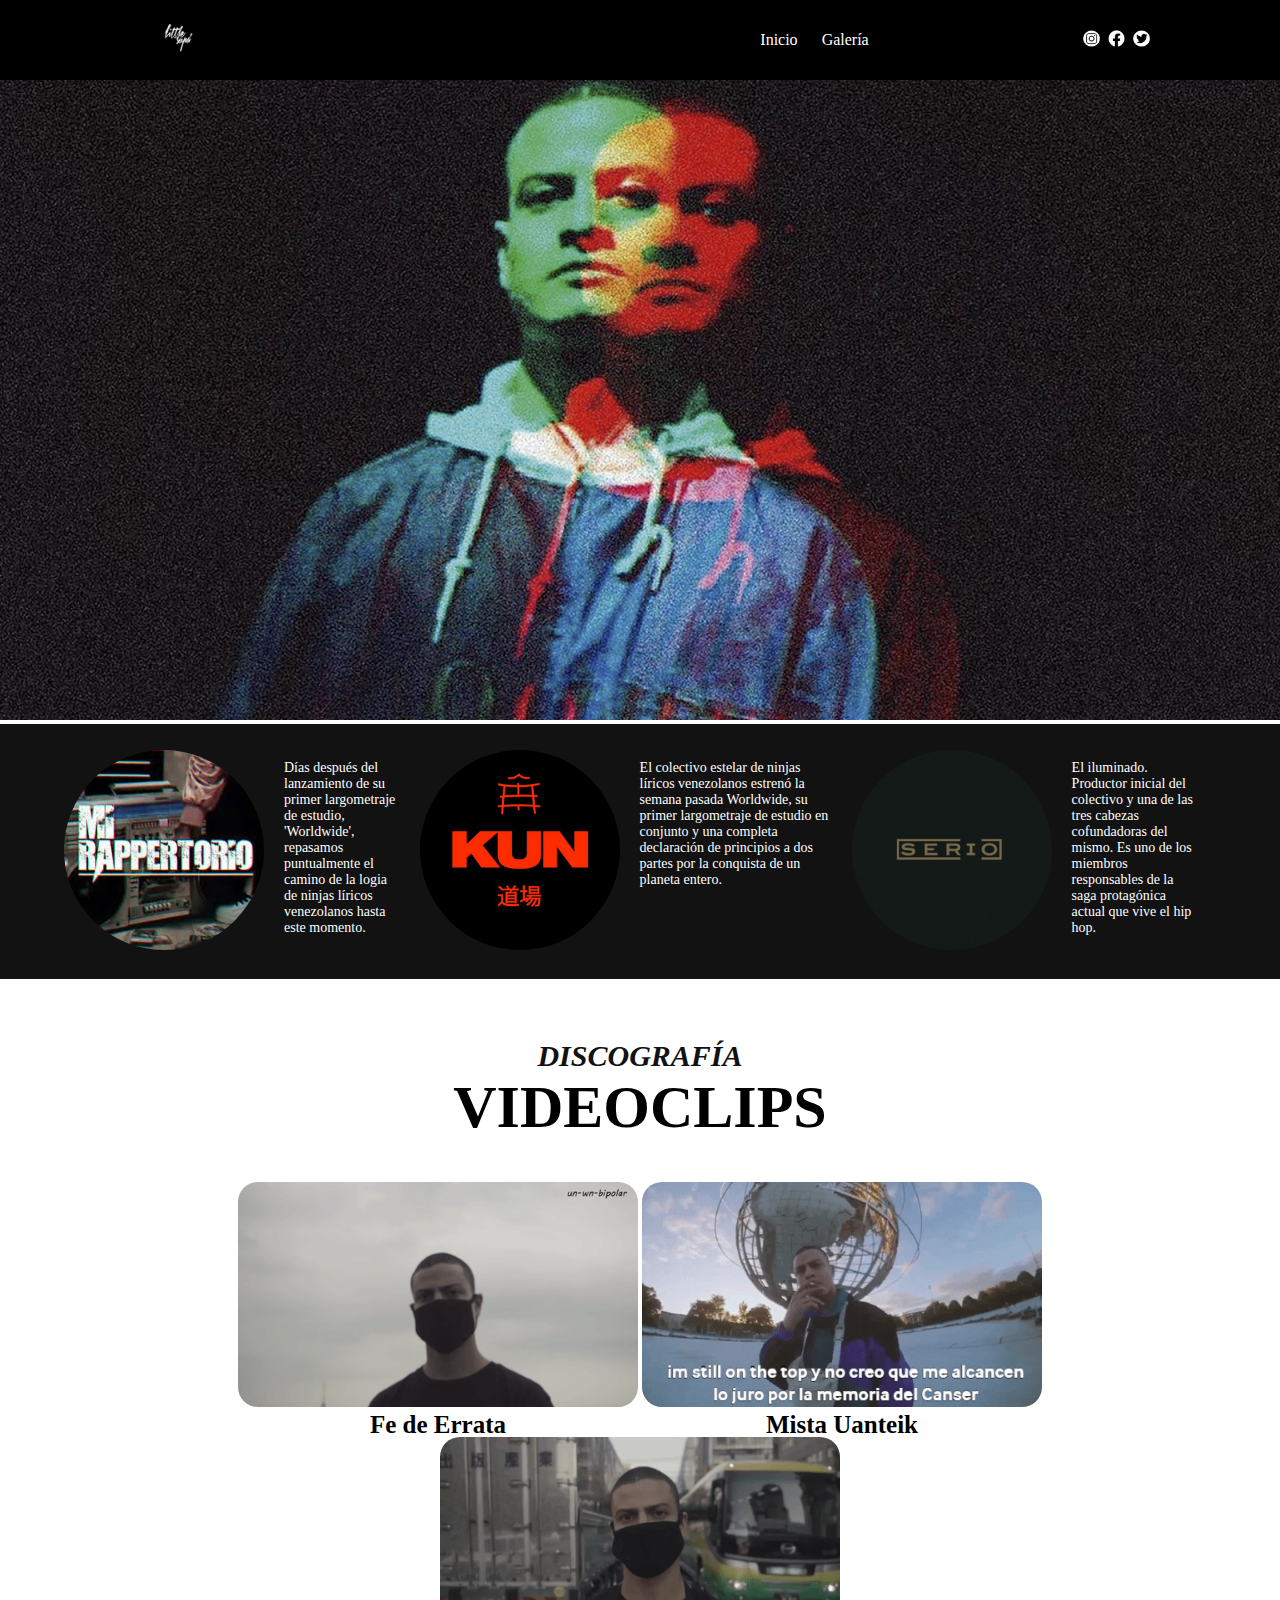
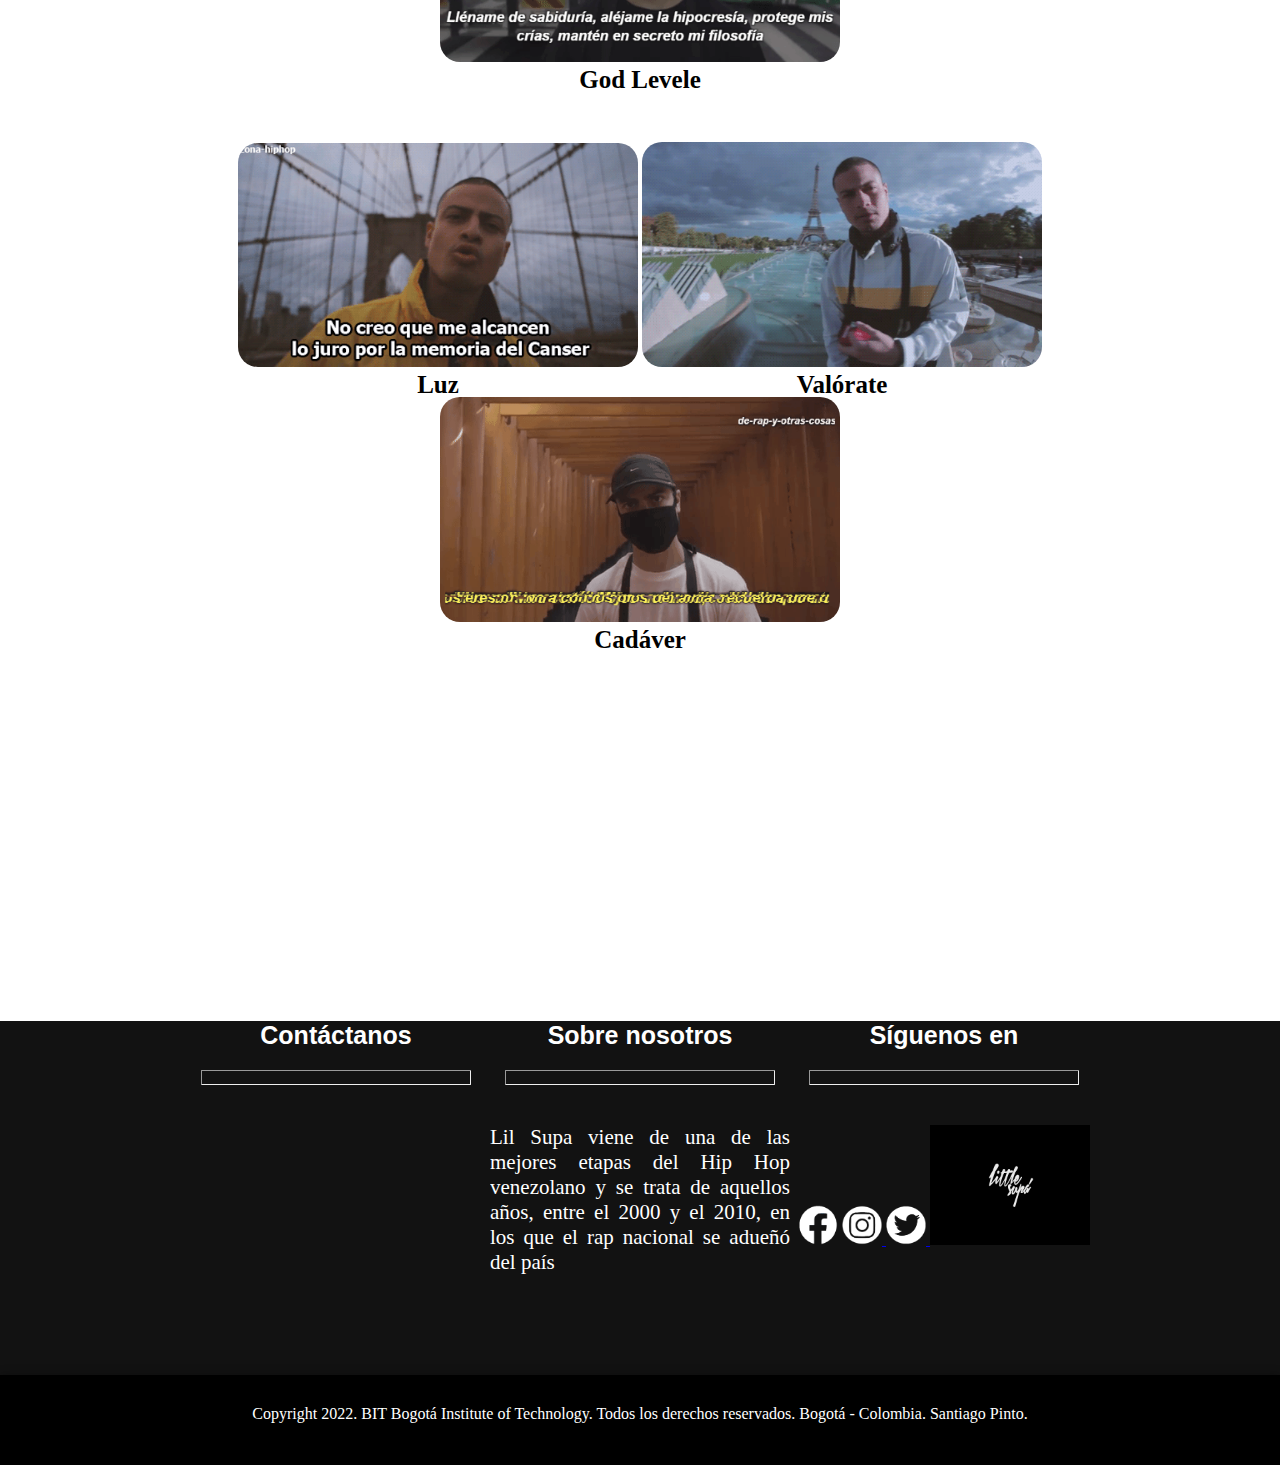
<file: index.html>
<!DOCTYPE html>
<html lang="en">
  <head>
    <meta charset="UTF-8" />
    <meta http-equiv="X-UA-Compatible" content="IE=edge" />
    <meta name="viewport" content="width=device-width, initial-scale=1.0" />
    <title>Lil Supa</title>
    <!-- Estilos css -->
    <link rel="stylesheet" href="./css/styles.css" />
  </head>
  <body>
    <!--Header Section-->
    <header>
      <div class="container">
        <div class="logo">
          <a href="./index.html"
            ><img src="./images/little-supa.png" alt="Lil Supa"
          /></a>
        </div>
        <nav class="menu">
          <ul>
            <li><a href="./index.html">Inicio</a></li>
            <li><a href="./fotos/index.html">Galería</a></li>
          </ul>
        </nav>
        <div class="redes_sociales">
          <ul>
            <li>
              <a href="#" target="_blank">
                <img src="./images/instagram.png" alt="instagram"
              /></a>
            </li>
            <li>
              <a href="#" target="_blank">
                <img src="./images/facebook.png" alt="facebook"
              /></a>
            </li>
            <li>
              <a href="#" target="_blank">
                <img src="./images/twitter.png" alt="twitter"
              /></a>
            </li>
          </ul>
        </div>
      </div>
    </header>

    <img class="neon" src="./images/banner.png" alt="Neon" />

    <!--Music Seccion-->

    <div class="music" id="obras">
      <div class="album1">
        <div class="imagen_parrafo">
          <a href="#" target="_blank"
            ><img class="rotar" src="./images/music.jpg" alt=""
          /></a>
        </div>
        <div class="texto_parrafo">
          <p>
            Días después del lanzamiento de su primer largometraje de estudio, 'Worldwide', repasamos puntualmente el camino de la logia de ninjas líricos venezolanos hasta este momento.
          </p>
        </div>
      </div>

      <div class="album2">
        <div class="imagen_parrafo">
          <a href="#" target="_blank"
            ><img class="rotar" src="./images/music1.jpg" alt=""
          /></a>
        </div>
        <div class="texto_parrafo">
          <p>
            El colectivo estelar de ninjas líricos venezolanos estrenó la semana pasada Worldwide, su primer largometraje de estudio en conjunto y una completa declaración de principios a dos partes por la conquista de un planeta entero. 
          </p>
        </div>
      </div>

      <div class="album3">
        <div class="imagen_parrafo">
          <a href="#" target="_blank"
            ><img class="rotar" src="./images/music3.jpg" alt=""
          /></a>
        </div>
        <div class="texto_parrafo">
          <p>
            El iluminado. Productor inicial del colectivo y una de las tres cabezas cofundadoras del mismo. Es uno de los miembros responsables de la saga protagónica actual que vive el hip hop. 
          </p>
        </div>
      </div>
    </div>
    <section>
        <article>
            <h5>DISCOGRAFÍA</h5>
            <h4>VIDEOCLIPS</h4>     
            
            <div class="ctvideo" >
                    <div class="galeria">
                    
                        <div class="video">
                            <a href="https://open.spotify.com/artist/0qHbO3z6lgLE6ZYCkQBo1K" target="_blank"> <img class="vid" src="./images/almbum1.jpg" alt="videos_1-elalmayelcuerpo"> </a>
                            <h6>Fe de Errata</h6> 
                        </div>
                       
                        <div class="video">
                            <a href="https://open.spotify.com/artist/0qHbO3z6lgLE6ZYCkQBo1K" target="_blank"> <img class="vid" src="./images/almbum2.webp" alt="videos_3-deja"></a>
                            <h6>Mista Uanteik</h6>
                        </div>

                        <div class="video">
                            <a href="https://open.spotify.com/artist/0qHbO3z6lgLE6ZYCkQBo1K" target="_blank"> <img class="vid" src="./images/album3.jpg" alt="videos_2-purelove"></a>
                            <h6>God Levele</h6></div>
                        </div> 

                   <div class="galeria">
                    
                           <div class="video">
                               <a href="https://open.spotify.com/artist/0qHbO3z6lgLE6ZYCkQBo1K" target="_blank"> <img class="vid" src="./images/album4.jpg" alt="videos_4-tomylove"> </a>
                               <h6>Luz</h6> 
                           </div>
                          
                           <div class="video">
                               <a href="https://open.spotify.com/artist/0qHbO3z6lgLE6ZYCkQBo1K" target="_blank"> <img class="vid" src="./images/album5.jpg" alt="videos_5-somosdos"></a>
                               <h6>Valórate</h6>
                           </div>
  
                           <div class="video">
                               <a href="https://open.spotify.com/artist/0qHbO3z6lgLE6ZYCkQBo1K" target="_blank"> <img class="vid" src="./images/album6.jpg" alt="videos_6-fuego"></a>
                               <h6>Cadáver</h6></div>
                           </div>                       
                </div>
            </div>          
        </article>
    </section>
    <div class="vid">
      <iframe width="560" height="315" src="https://www.youtube.com/embed/nHjOdiMuWiY" title="YouTube video player" frameborder="0" allow="accelerometer; autoplay; clipboard-write; encrypted-media; gyroscope; picture-in-picture" allowfullscreen></iframe>
    </div>
    <section class="final">
        <div class="cont">
                     
            <div class="inf">
                 <h2>Contáctanos</h2>
                 <hr class="li">
                 <iframe src="https://www.google.com/maps/embed?pb=!1m18!1m12!1m3!1d3762.5174814187985!2d-99.17086808509325!3d19.433243386883937!2m3!1f0!2f0!3f0!3m2!1i1024!2i768!4f13.1!3m3!1m2!1s0x115a7aef9a4d12bd%3A0xe304651d4a29594f!2sUniversal%20Music%20M%C3%A9xico!5e0!3m2!1sen!2sco!4v1644436496268!5m2!1sen!2sco" width="600" height="450" style="border:0;" allowfullscreen="" loading="lazy"></iframe>
            </div>
    <div class="inf">
        <h2>Sobre nosotros</h2>
        <hr class="li">
       <p class="lqr">Lil Supa viene de una de las mejores etapas del Hip Hop venezolano y se trata de aquellos años, entre el 2000 y el 2010, en los que el rap nacional se adueñó del país</p>
   </div>
   <div class="inf">
        <h2>Síguenos en</h2>
        <hr class="li">
        <a href="https://www.facebook.com/LilSupaOficial/" target="_blank"> <img class="" src="./images/facebook.png" alt="iconoFBK" width="40px" height="40px"></a>
        <a href="https://twitter.com/lilsupa_?lang=en" target="_blank"> <img class="" src="./images/instagram.png" alt="iconoIG" width="40px" height="40px"> </a>
        <a href="https://www.instagram.com/loufresco/?hl=ens" target="_blank"> <img class="" src="./images/twitter.png" alt="iconoTWT" width="40px" height="40px"> </a>
        <img class="lqs" src="./images/little-supa.png" alt="logonegro">
   </div>                
</div>
</section>   
    <footer>
      <p class="pf">
        Copyright 2022. BIT Bogotá Institute of Technology. Todos los derechos
        reservados. Bogotá - Colombia. Santiago Pinto.
      </p>
    </footer>
  </body>
</html>
</file>
<file: css/styles.css>
* {
  margin: 0;
  padding: 0;
  box-sizing: border-box;
}

@import url("https://fonts.googleapis.com/css2?family=Style+Script&display=swap");

/* Header section */

header {
  width: 100%;
  background-color: #000000;
  height: 80px;
  position: fixed;
}

.container {
  width: 80%;
  margin: 0px auto;
  justify-content: space-between;
  display: flex;
}

.logo {
  display: inline-block;
}

.logo img {
  width: 6.25rem;
  height: auto;
}

.menu {
  display: inline-block;
  margin-left: 20em;
}

.menu ul li {
  list-style: none;
  display: inline-block;
}

.menu ul a {
  color: #ffffff;
  text-decoration: none;
  padding: 0px 10px;
  line-height: 80px;
  letter-spacing: 0px;
  font-size: 16px;
  font-family: "Style Script", cursive;
}

.menu ul li a:hover {
  background-color: #8da751;
  display: block;
  color: #fff;
  transition: 1s ease;
}

.redes_sociales {
  display: inline-block;
}
.redes_sociales ul li {
  display: inline-block;
  list-style: none;
}
.redes_sociales img {
  width: 21px;
  height: auto;
  margin-top: 30px;
  padding: 0px 2px;
}

.neon {
  max-width: 100%;
}

/*Music section*/
.music {
  display: flex;
  background: #121212;
  background-size: cover;
  background-repeat: no-repeat;
  padding: 2% 5%;
}

.album1,
.album2,
.album3 {
  display: flex;
}

.imagen_parrafo img {
  display: inline-block;
  width: 200px;
  height: auto;
  border-radius: 100%;
}

.rotar:hover {
  transform: rotate(360deg);
  transition: 2s ease-in-out;
}

.texto_parrafo {
  font-family: "Style Script", cursive;
  font-size: 14px;
  display: inline-block;
  padding: 10px 20px;
  color: #fff;
}

/*Videoclips section*/

h5 {
  font-family: "Style Script", cursive;
  font-style: italic;
  color: #121212;
  text-align: center;
  margin-top: 60px;
  font-size: 30px;
  margin-bottom: 0;
}

h4 {
  font-family: "Style Script", cursive;
  font-size: 60px;
  font-style: bold;
  text-align: center;
  width: 100%;
  margin-bottom: 40px;
}

h6 {
  font-family: "Style Script", cursive;
  font-size: 25px;
  font-style: bold;
  color: #000000;
  text-align: center;
}

.galeria {
  width: 100%;
  margin: auto;
  padding: 0px 50px 50px 50px;
  text-align: center;
}

.video {
  width: 100%;
  margin: auto;
  display: inline-block;
  width: 400px;
  height: 200px;
}

.vid {
  width: 100%;
  text-align: center;
  border-radius: 20px;
  max-width: 100%;
}

/*Nosotros*/

.final {
  background-color: #121212;
}

.final p {
  color: #fff;
}

h2 {
  font-family: "Roboto regular", sans-serif;
  font-size: 25px;
  font-style: bold;
  color: #fff;
  text-align: center;
  margin-bottom: 20px;
}

.cont {
  width: 100%;
  margin: auto;
  padding: 0px 50px 50px 50px;
  text-align: center;
}

.inf {
  position: relative;
  height: 300px;
  width: 300px;
  overflow: hidden;
  display: inline-block;
  background-color: #121212;
  flex-direction: column;
  align-items: center;
  text-align: center;
}

.li {
  height: 15px;
  background-color: #121212;
  width: 90%;
  margin: auto;
  margin-bottom: 40px;
  border-radius: 1px;
}

.lq {
  width: 90%;
  height: 300px;
}

.lqr {
  width: 100%;
  height: 300px;
  font-family: "Style Script", cursive;
  font-style: regular;
  text-align: justify;
  font-size: 21px;
}

.lqs {
  width: 10rem;
  text-align: center;
  align-items: center;
  flex-direction: column;
}

/*Footer*/

footer {
  width: 100%;
  height: 90px;
  background: #000000;
  color: #fff;
  z-index: 10;
  top: 0;
  left: 0;
  box-shadow: 0px 1px 10px rgb(0, 0, 0, 0.4);
  text-align: center;
}

.pf {
  width: 80%;
  padding: 30px;
  margin: auto;
  color: #fff;
  font-family: "Style Script", cursive;
  font-style: Regular;
  text-align: center;
}
</file>
